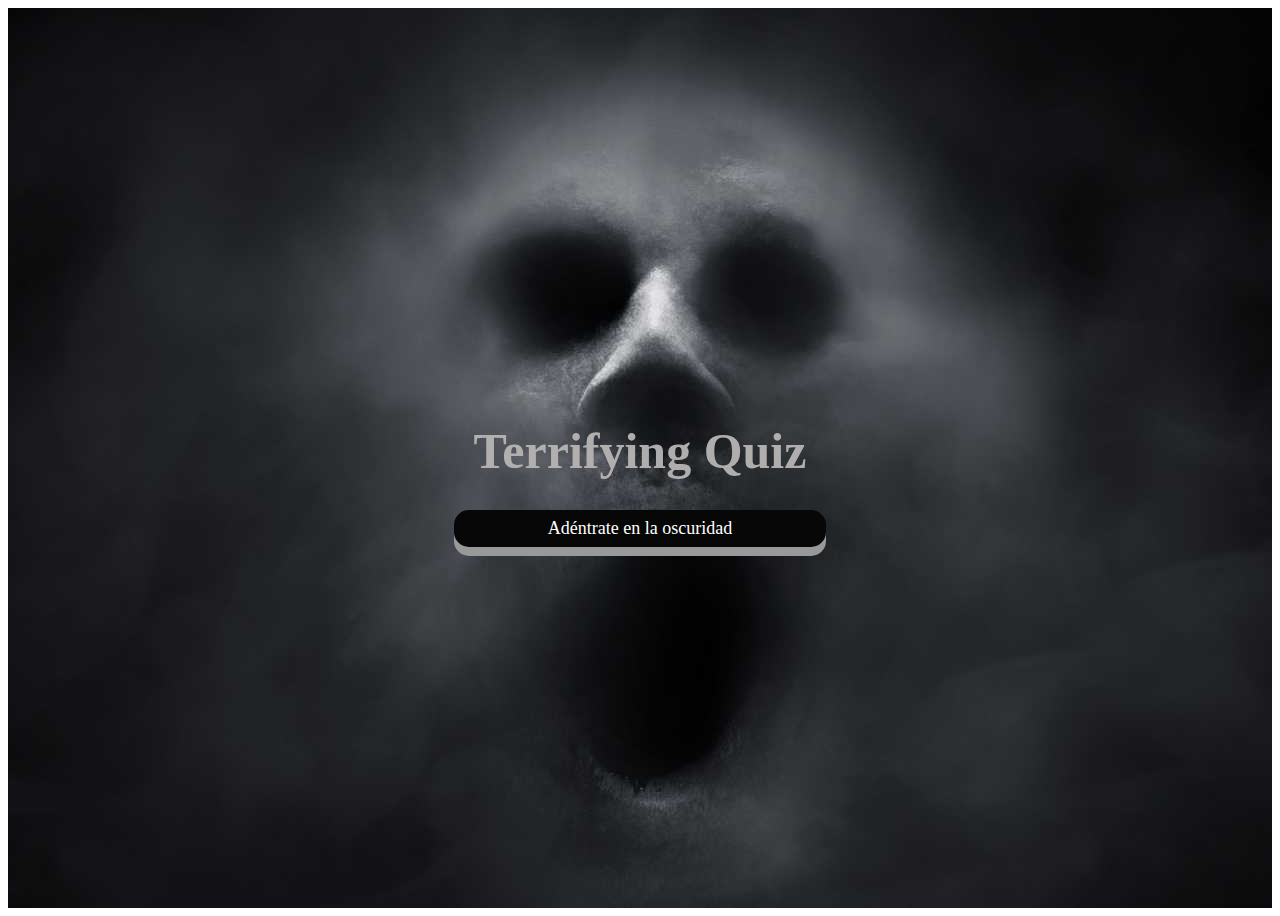
<file: index.html>
<!DOCTYPE html>
<html lang="en">

<head>
    <meta charset="UTF-8">
    <meta http-equiv="X-UA-Compatible" content="IE=edge">
    <meta name="viewport" content="width=device-width, initial-scale=1.0">
    <title>MyQuiz</title>
    <link rel="stylesheet" href="./styleprinc.css">

</head>

<body>
    <main id="princip">
        <header>
            <div id="container-princ">
                <h1>Terrifying Quiz</h1>
            </div>

            <a class="button" href="./html/quiz.html">Adéntrate en la oscuridad</a>

        </header>
    </main>

</body>

</html>
</file>
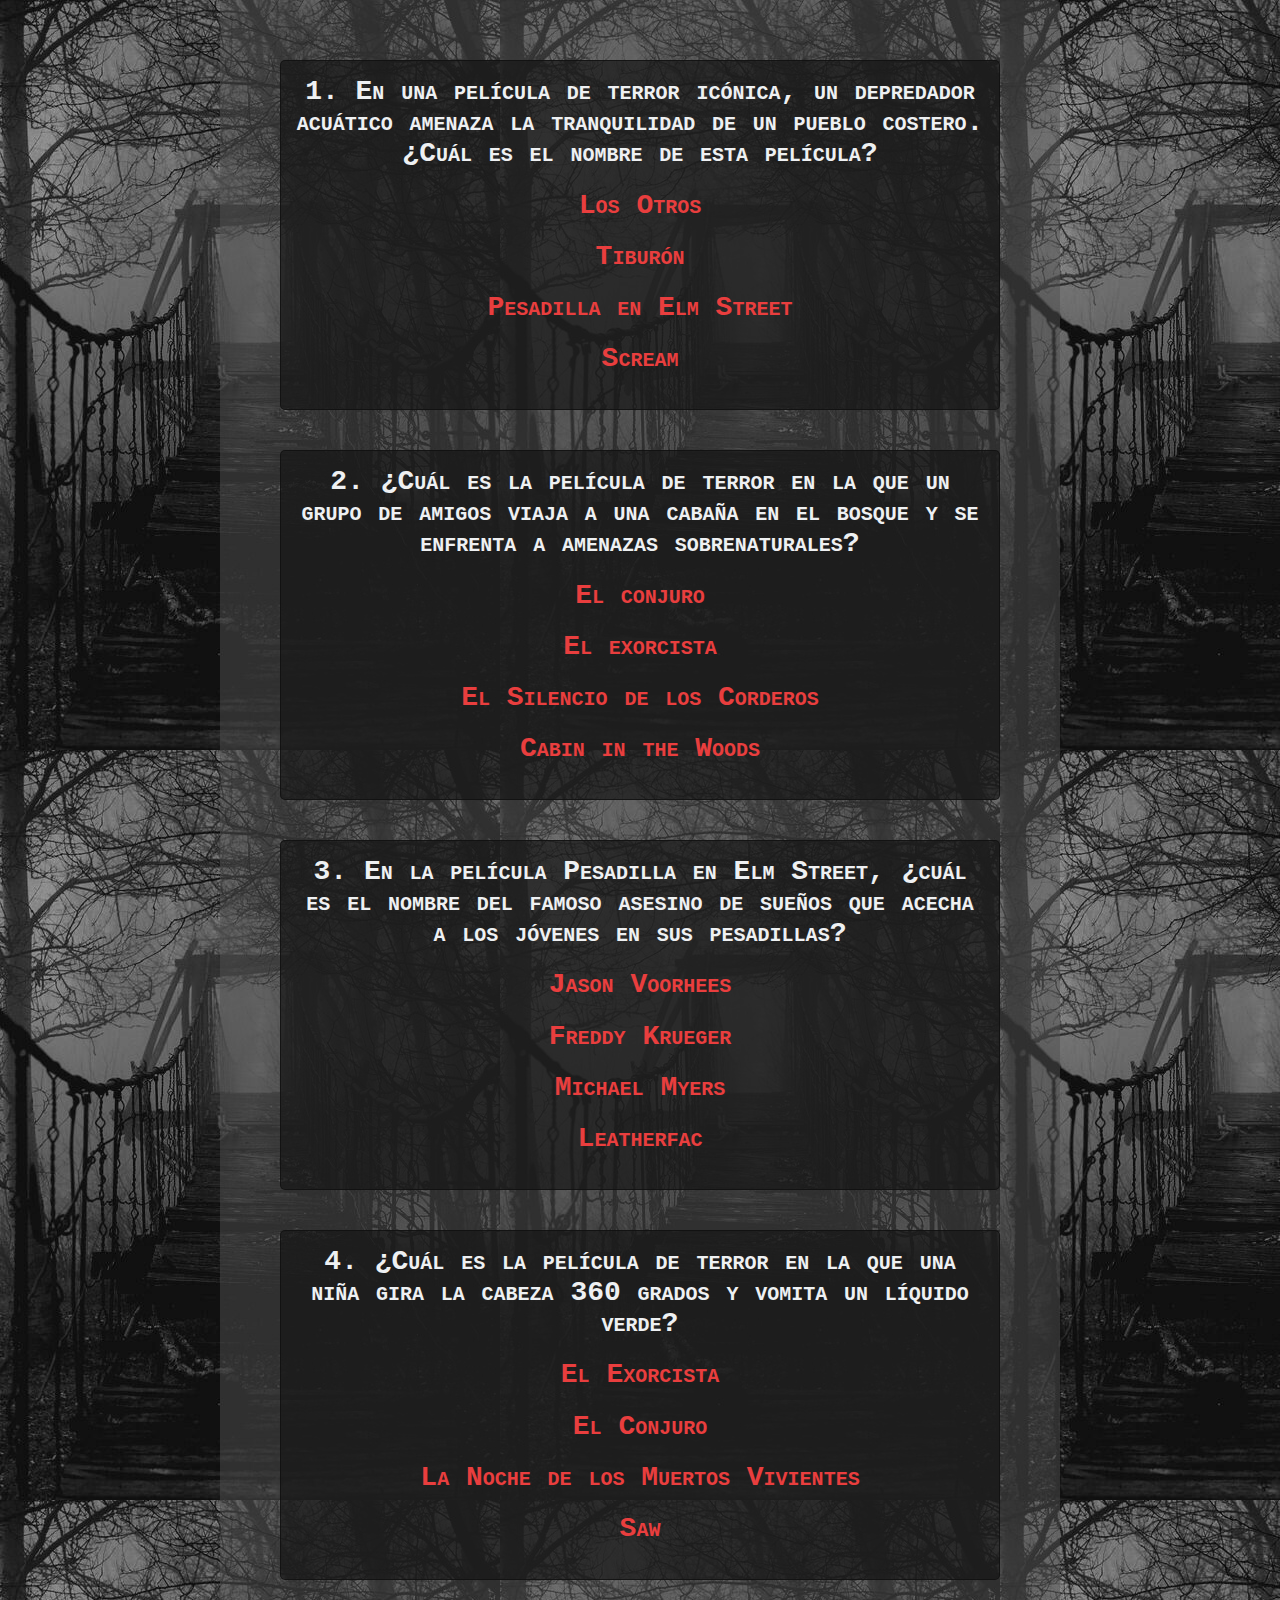
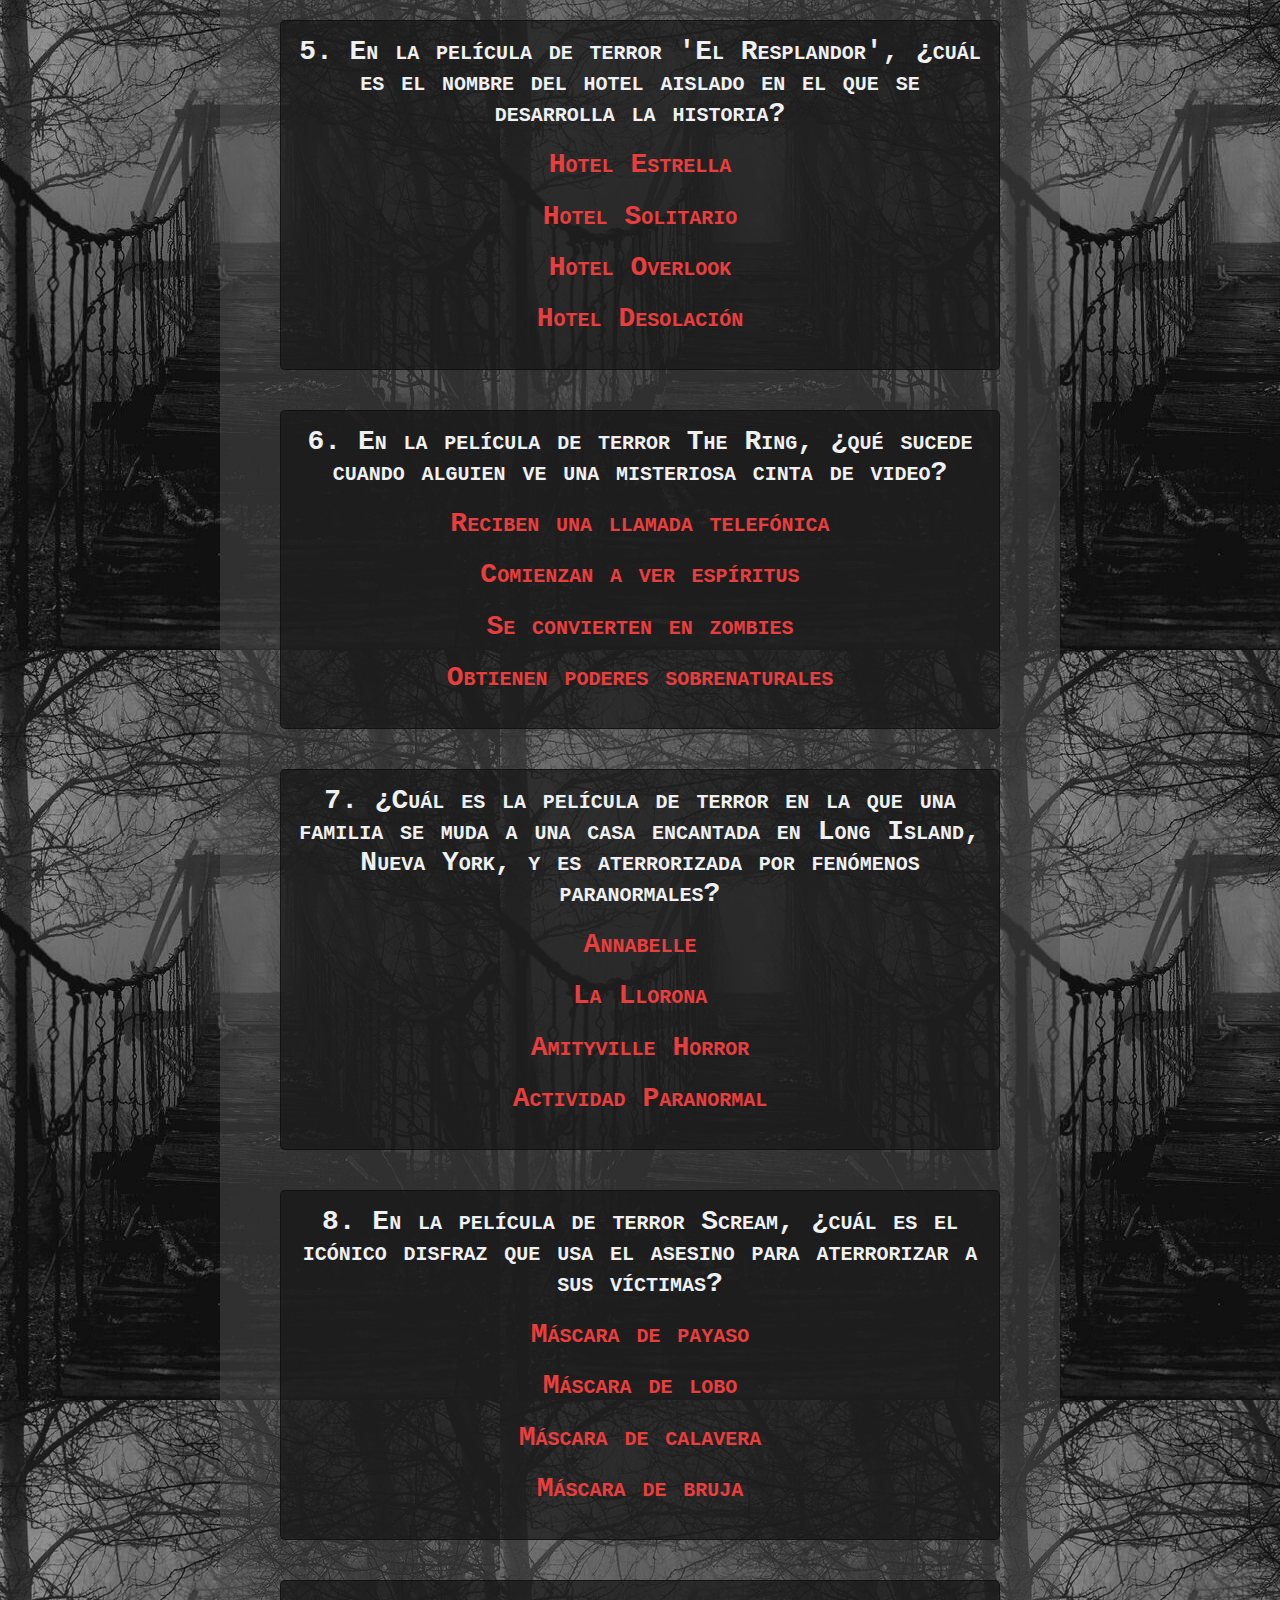
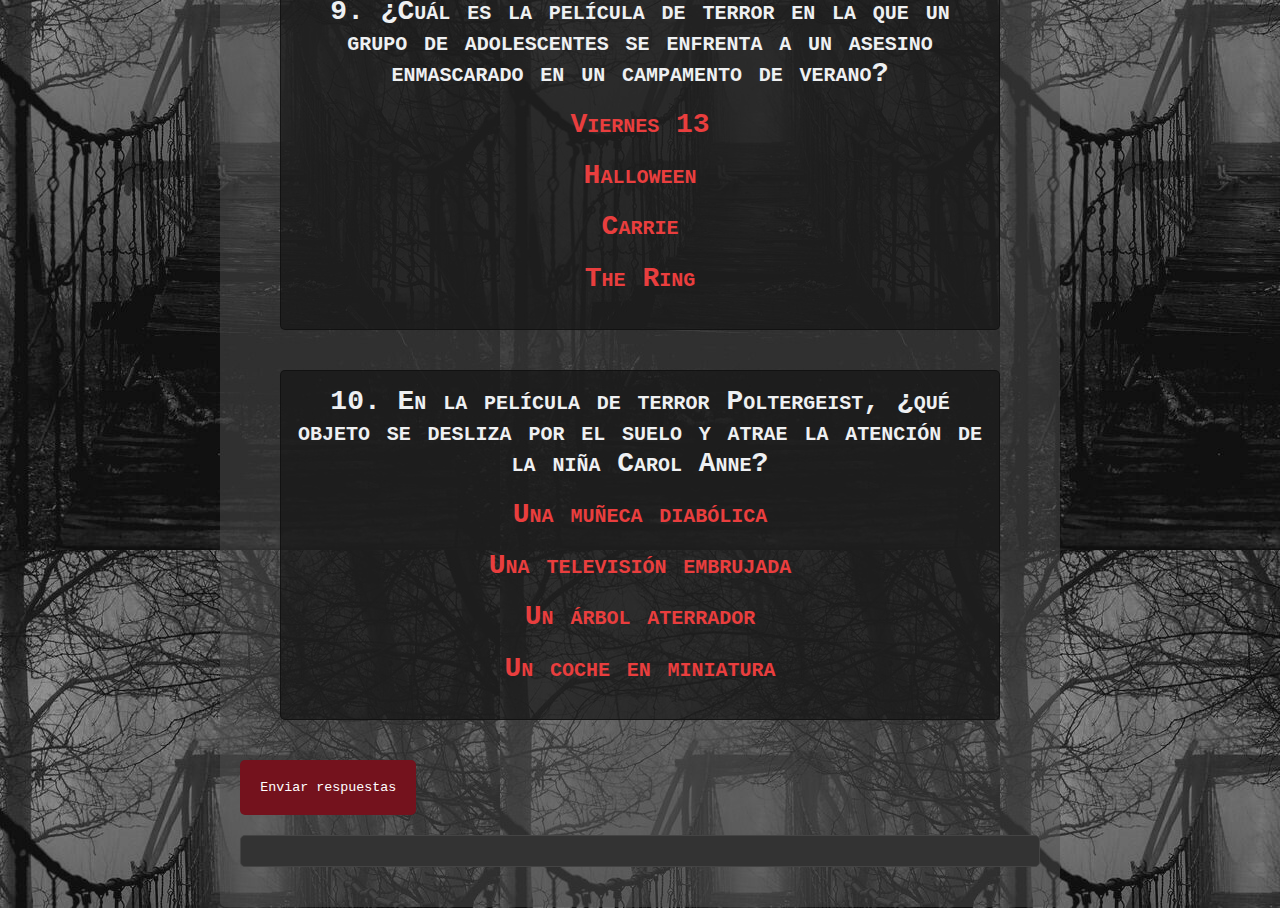
<file: html/quiz.html>
<!DOCTYPE html>
<html lang="en">

<head>
    <meta charset="UTF-8">
    <meta http-equiv="X-UA-Compatible" content="IE=edge">
    <meta name="viewport" content="width=device-width, initial-scale=1.0">
    <title>MyQuiz</title>
    <link rel="stylesheet" href="../styles/styles.css">
</head>

<body>
    <main id="quiz">
        <section>
            <form id="container-form">

                <article id="question-1">
                    <h3>1. En una película de terror icónica, un depredador acuático amenaza la
                        tranquilidad de un pueblo costero. ¿Cuál es el nombre de esta película?</h3>
                    <label><input type="radio" value="1" name="p0">Los Otros</label>
                    <label><input type="radio" value="2" name="p0">Tiburón</label>
                    <label><input type="radio" value="3" name="p0">Pesadilla en Elm Street</label>
                    <label><input type="radio" value="4" name="p0">Scream</label>
                </article>


                <article id="question-2">
                    <h3>2. ¿Cuál es la película de terror en la que un grupo de amigos viaja a una
                        cabaña en el bosque y se enfrenta a amenazas sobrenaturales?</h3>
                    <label><input type="radio" value="1" name="p1">El conjuro</label>
                    <label><input type="radio" value="2" name="p1">El exorcista</label>
                    <label><input type="radio" value="3" name="p1">El Silencio de los Corderos</label>
                    <label><input type="radio" value="4" name="p1">Cabin in the Woods</label>
                </article>


                <article id="question-3">
                    <h3>3. En la película Pesadilla en Elm Street, ¿cuál es el nombre del famoso
                        asesino
                        de sueños que acecha a los jóvenes en sus pesadillas?</h3>
                    <label> <input type="radio" value="1" name="p3">Jason Voorhees</label>
                    <label><input type="radio" value="2" name="p3">Freddy Krueger</label>
                    <label><input type="radio" value="3" name="p3">Michael Myers</label>
                    <label><input type="radio" value="4" name="p3">Leatherfac</label>
                </article>

                <article id="question-4">
                    <h3>4. ¿Cuál es la película de terror en la que una niña gira la cabeza 360
                        grados y
                        vomita un líquido verde?</h3>
                    <label><input type="radio" value="1" name="p4">El Exorcista</label>
                    <label><input type="radio" value="2" name="p4">El Conjuro</label>
                    <label><input type="radio" value="3" name="p4">La Noche de los Muertos Vivientes</label>
                    <label><input type="radio" value="4" name="p4">Saw</label>
                </article>

                <article id="question-5">
                    <h3>5. En la película de terror 'El Resplandor', ¿cuál es el nombre del hotel
                        aislado en el que se desarrolla la historia?</h3>
                    <label><input type="radio" value="1" name="p5">Hotel Estrella</label>
                    <label><input type="radio" value="2" name="p5">Hotel Solitario</label>
                    <label><input type="radio" value="3" name="p5">Hotel Overlook</label>
                    <label><input type="radio" value="4" name="p5">Hotel Desolación</label>
                </article>


                <article id="question-6">
                    <h3>6. En la película de terror The Ring, ¿qué sucede cuando alguien ve una
                        misteriosa cinta de video?</h3>
                    <label><input type="radio" value="1" name="p6">Reciben una llamada telefónica</label>
                    <label><input type="radio" value="2" name="p6">Comienzan a ver espíritus</label>
                    <label><input type="radio" value="3" name="p6">Se convierten en zombies</label>
                    <label><input type="radio" value="4" name="p6">Obtienen poderes sobrenaturales</label>
                </article>

                <article id="question-7">
                    <h3>7. ¿Cuál es la película de terror en la que una familia se muda a una casa
                        encantada en Long Island, Nueva York, y es aterrorizada por fenómenos paranormales?</h3>
                    <label><input type="radio" value="1" name="p7">Annabelle</label>
                    <label><input type="radio" value="2" name="p7">La Llorona</label>
                    <label><input type="radio" value="3" name="p7">Amityville Horror</label>
                    <label><input type="radio" value="4" name="p7">Actividad Paranormal</label>
                </article>

                <article id="question-8">
                    <h3>8. En la película de terror Scream, ¿cuál es el icónico disfraz que usa el
                        asesino para aterrorizar a sus víctimas?</h3>
                    <label><input type="radio" value="1" name="p8">Máscara de payaso</label>
                    <label><input type="radio" value="2" name="p8">Máscara de lobo</label>
                    <label><input type="radio" value="3" name="p8">Máscara de calavera</label>
                    <label><input type="radio" value="4" name="p8">Máscara de bruja</label>
                </article>

                <article id="question-9">
                    <h3>9. ¿Cuál es la película de terror en la que un grupo de adolescentes se
                        enfrenta
                        a un asesino enmascarado en un campamento de verano?</h3>
                    <label><input type="radio" value="1" name="p9">Viernes 13</label>
                    <label><input type="radio" value="2" name="p9">Halloween</label>
                    <label><input type="radio" value="3" name="p9">Carrie</label>
                    <label><input type="radio" value="4" name="p9">The Ring</label>
                </article>

                <article id="question-10">
                    <h3>10. En la película de terror Poltergeist, ¿qué objeto se desliza por el suelo
                        y
                        atrae la atención de la niña Carol Anne?</h3>
                    <label><input type="radio" value="1" name="p10">Una muñeca diabólica</label>
                    <label><input type="radio" value="2" name="p10">Una televisión embrujada</label>
                    <label><input type="radio" value="3" name="p10">Un árbol aterrador</label>
                    <label><input type="radio" value="4" name="p10">Un coche en miniatura</label>
                </article>


                <div class="submitContainer">
                    <button type="submit">Enviar respuestas</button>
                </div>
            </form>

            <div class="results">
                <p></p>
                <p></p>
            </div>
            <audio src="../audio/principal.mp3" autoplay loop></audio>
    </main>
    <script src="../script.js"></script>

</body>

</html>
</file>
<file: styleprinc.css>
#princip {
    margin: 0;
    padding: 0;
    height: 100vh;
    display: flex;
    justify-content: center;
    align-items: center;
    background-image: url('image/fondo11.jpeg');
    background-size: cover;
    background-position: center;
  }
  
  #container-princ {
    text-align: center;
    padding: 20px;
    border-radius: 5px;
  }
  
  h1 {
    font-size: 50px;
    margin-bottom: 10px;
    color: rgba(181, 178, 178, 0.964);
  }
  
 .button {
  display: block;
  margin: 0px;
  padding: 8px 16px;
  font-size: 18px;
  cursor: pointer;
  text-align: center;
  text-decoration: none;
  outline: none;
  color: #fff;
  background-color: #070707;
  border: none;
  border-radius: 15px;
  box-shadow: 0 9px #999;
}

.button:hover {background-color: #A9B4C2}

.button:active {
  background-color: #A9B4C2;
  box-shadow: 0 5px #666;
  transform: translateY(4px);
}
</file>
<file: styles/styles.css>
*{
    margin: 0px;
    padding: 0.1px;
    font-family: "Courier New", monospace;
   
}


body {
    margin: 0;
    padding: 0;
    background-color: #222; 
    color: #fff; 
    background-image: url('../image/caasss.jpeg');
    font-size: 20px;
}

main {
    max-width: 800px;
    margin: 0 auto;
    padding: 20px;
    background-color:rgba(80, 79, 79, 0.5); 
    border-radius: 5px;
}

section {
    margin-bottom: 20px;
}


article {
    background-color: rgba(22, 21, 21, 0.7); 
    padding: 15px;
    margin: 40px 40px;
    border: 1px solid #111111d4;
    border-radius: 5px;
}

h3 {
    font-size: 28px;
    font-variant: small-caps;
    margin: 0;
    margin-bottom: 10px;
    text-align: center;
    color:   #EEF0F2;
}

label {
    display: block;
    margin: 20px 20px;
    text-align: center;
    font-weight: 700;
    font-size: 28px;
    font-variant: small-caps;
    justify-content: center;
    color:   #e93e3e;
    
}

label:hover {
    color: #FF0000;
}

input[type="radio"] {
    margin-right: 5px;
    display: none;
}

button[type="submit"] {
    background-color: #74121D; 
    color: #fff;
    padding: 20px 20px;
    border: none;
    border-radius: 5px;
    cursor: pointer;
}

button[type="submit"]:hover {
    background-color:#BB3A47; 
}

.results {
    margin-top: 20px;
    padding: 15px;
    background-color: #333; 
    border: 1px solid #444; 
    border-radius: 5px;
}

@media (max-width: 767px) {
    body {
        font-size: 16px;
    }
    main {
        padding: 10px;
    }
    article {
        margin: 20px;
    }
    label {
        font-size: 22px;
    }
    button[type="submit"] {
        padding: 8px 16px;
    }
    .results {
        margin-top: 10px;
        padding: 10px;
    }
    h3{
        font-size: 24px;
    }
}
</file>
